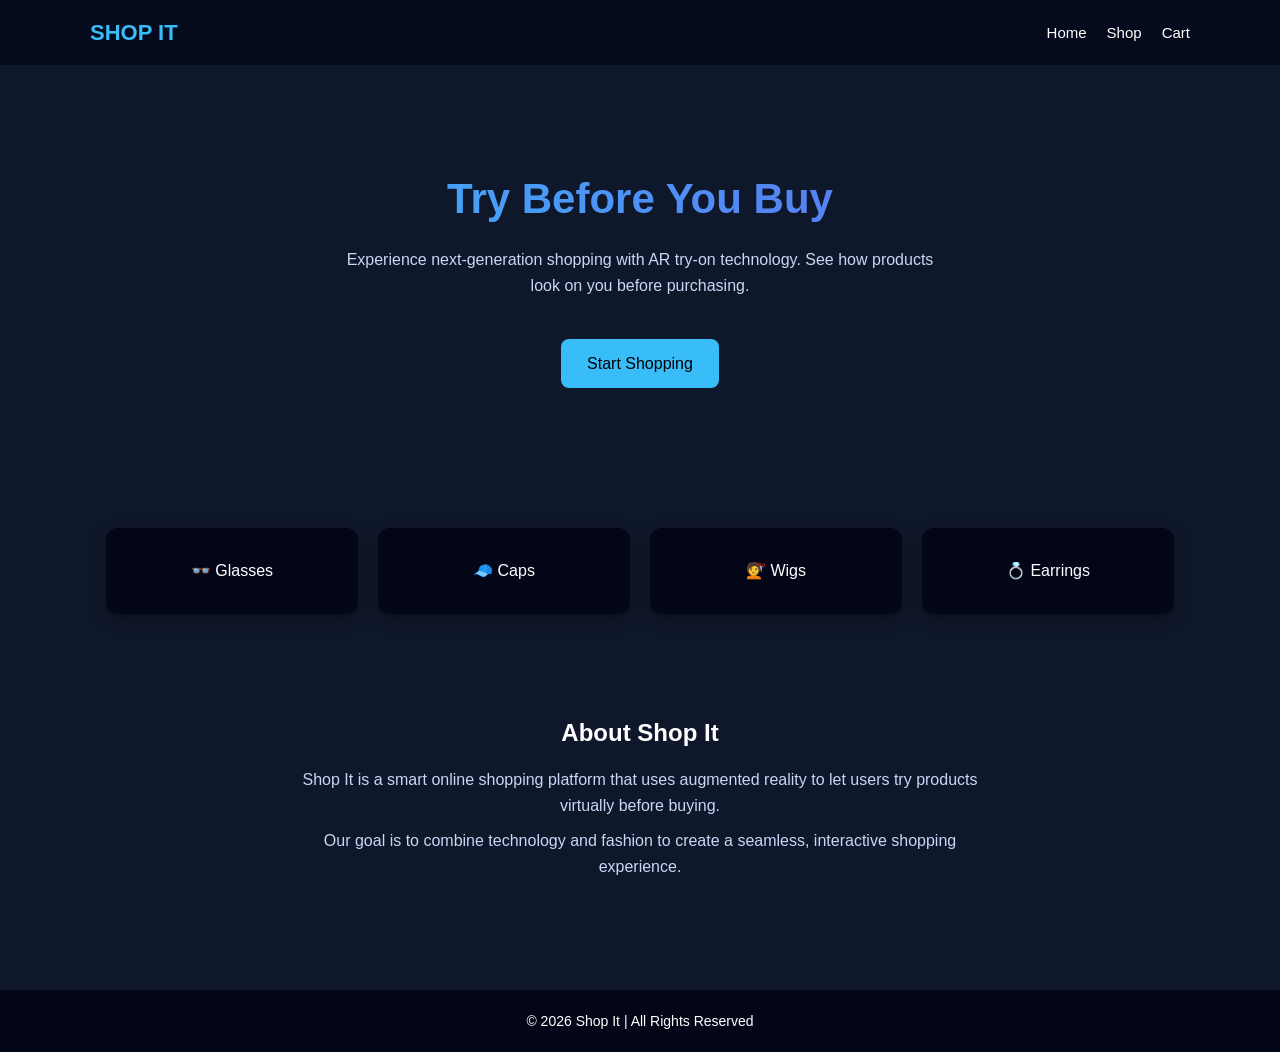
<file: index.html>
<!doctype html>
<html>
  <head>
    <title>Shop It</title>
    <link rel="stylesheet" href="./style.css" />
    <meta name="viewport" content="width=device-width, initial-scale=1.0" />
  </head>

  <body>
    <!-- Navbar -->
    <nav class="navbar">
      <div class="container nav-container">
        <div class="logo">SHOP IT</div>

        <div class="nav-links">
          <a href="./index.html">Home</a>
          <a href="./pages/html/product.html">Shop</a>
          <a href="./pages/html/cart.html">Cart</a>
        </div>
      </div>
    </nav>

    <!-- Hero -->
    <section class="hero fade-in">
      <div class="container">
        <h2>Try Before You Buy</h2>
        <p>
          Experience next-generation shopping with AR try-on technology. See how
          products look on you before purchasing.
        </p>
        <a href="./pages/html/product.html" class="btn">Start Shopping</a>
      </div>
    </section>

    <!-- Categories -->
    <section class="categories fade-in">
      <div class="container grid">
        <div class="cat">👓 Glasses</div>
        <div class="cat">🧢 Caps</div>
        <div class="cat">💇 Wigs</div>
        <div class="cat">💍 Earrings</div>
      </div>
    </section>

    <!-- About -->
    <section class="about fade-in">
      <div class="container">
        <h2>About Shop It</h2>
        <p>
          Shop It is a smart online shopping platform that uses augmented
          reality to let users try products virtually before buying.
        </p>
        <p>
          Our goal is to combine technology and fashion to create a seamless,
          interactive shopping experience.
        </p>
      </div>
    </section>

    <!-- Footer -->
    <footer>
      <p>© 2026 Shop It | All Rights Reserved</p>
    </footer>

    <script src="./script.js"></script>
  </body>
</html>
</file>
<file: style.css>
/* ===== RESET ===== */
* {
  margin: 0;
  padding: 0;
  box-sizing: border-box;
  font-family: "Segoe UI", sans-serif;
}

/* ===== BASE ===== */
body {
  background: #0f172a;
  color: white;
  line-height: 1.6;
}

/* ===== LAYOUT ===== */
.container {
  width: 100%;
  max-width: 1100px;
  margin: auto;
  padding: 0 16px;
}

/* ===== NAVBAR ===== */
.navbar {
  position: sticky;
  top: 0;
  z-index: 100;
  backdrop-filter: blur(10px);
  background: rgba(2, 6, 23, 0.7);
}

.nav-container {
  display: flex;
  justify-content: space-between;
  align-items: center;
  flex-wrap: wrap;
  padding: 15px 0;
}

.logo {
  font-size: 22px;
  font-weight: bold;
  color: #38bdf8;
}

.nav-links {
  display: flex;
  flex-wrap: wrap;
}

.nav-links a {
  margin-left: 20px;
  text-decoration: none;
  color: white;
  position: relative;
  font-size: 15px;
}

/* Nav hover effect */
.nav-links a::after {
  content: "";
  position: absolute;
  width: 0%;
  height: 2px;
  background: #38bdf8;
  left: 0;
  bottom: -5px;
  transition: 0.3s;
}

.nav-links a:hover::after {
  width: 100%;
}

/* ===== HERO ===== */
.hero {
  text-align: center;
  padding: 100px 20px;
}

.hero h2 {
  font-size: 42px;
  background: linear-gradient(90deg, #38bdf8, #6366f1);
  -webkit-background-clip: text;
  color: transparent;
  word-wrap: break-word;
}

.hero p {
  margin: 15px auto;
  max-width: 600px;
  color: #cbd5f5;
  font-size: 16px;
}

/* ===== BUTTON ===== */
.btn {
  display: inline-block;
  margin-top: 25px;
  padding: 12px 26px;
  background: #38bdf8;
  color: black;
  border-radius: 8px;
  text-decoration: none;
  transition: 0.3s;
  font-weight: 500;
}

.btn:hover {
  transform: scale(1.05);
  background: #0ea5e9;
}

/* ===== CATEGORIES ===== */
.categories {
  padding: 40px 0;
}

.grid {
  display: grid;
  grid-template-columns: repeat(auto-fit, minmax(220px, 1fr));
  gap: 20px;
}

.cat {
  background: #020617;
  padding: 30px;
  text-align: center;
  border-radius: 12px;
  transition: 0.3s;
  cursor: pointer;
  box-shadow: 0 5px 15px rgba(0, 0, 0, 0.3);
}

.cat:hover {
  transform: translateY(-10px) scale(1.05);
  background: #0f172a;
}

/* ===== ABOUT ===== */
.about {
  padding: 60px 20px;
  text-align: center;
}

.about h2 {
  margin-bottom: 15px;
}

.about p {
  max-width: 700px;
  margin: 10px auto;
  color: #cbd5f5;
}

/* ===== FOOTER ===== */
footer {
  text-align: center;
  padding: 20px;
  background: #020617;
  margin-top: 40px;
  font-size: 14px;
}

/* ===== ANIMATION ===== */
.fade-in {
  opacity: 0;
  transform: translateY(40px);
  transition: all 0.8s ease;
}

.fade-in.show {
  opacity: 1;
  transform: translateY(0);
}

/* ===== RESPONSIVE ===== */

/* Tablet */
@media (max-width: 900px) {
  .hero {
    padding: 80px 20px;
  }

  .hero h2 {
    font-size: 30px;
  }

  .hero p {
    font-size: 15px;
  }
}

/* Mobile */
@media (max-width: 600px) {
  .nav-container {
    flex-direction: column;
    align-items: center;
    gap: 10px;
  }

  .nav-links {
    justify-content: center;
  }

  .nav-links a {
    margin: 8px;
    font-size: 14px;
  }

  .hero {
    padding: 60px 10px;
  }

  .hero h2 {
    font-size: 24px;
  }

  .hero p {
    font-size: 14px;
  }

  .btn {
    padding: 10px 18px;
    font-size: 14px;
  }

  .cat {
    padding: 20px;
  }
}

/* Small Mobile */
@media (max-width: 400px) {
  .hero h2 {
    font-size: 20px;
  }

  .hero p {
    font-size: 13px;
  }

  .btn {
    font-size: 13px;
    padding: 8px 14px;
  }

  .logo {
    font-size: 18px;
  }
}
</file>
